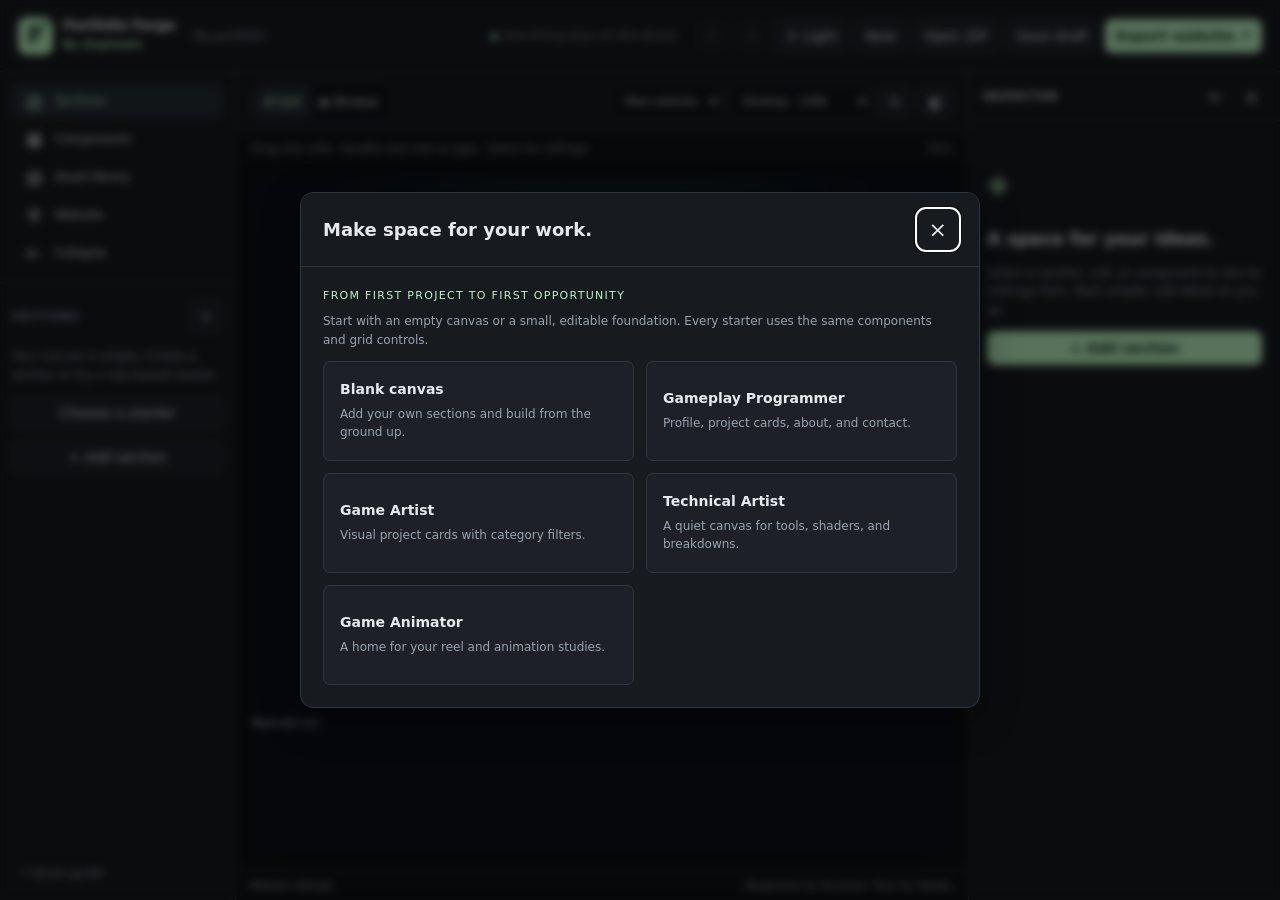
<file: index.html>
<!doctype html>
<html lang="en"><head><meta charset="utf-8"><meta name="viewport" content="width=device-width, initial-scale=1"><title>Portfolio Forge · By Gopinath</title><link rel="stylesheet" href="editor.css"></head>
<body data-theme="dark">
<header class="app-header"><a class="brand" href="#" aria-label="Portfolio Forge"><span class="brand-icon">F<span>↗</span></span><span>Portfolio Forge<small>By Gopinath</small></span></a><span class="document-name" id="document-name">Untitled portfolio</span><span class="save-status" id="save-status">Everything stays on this device</span><div class="header-actions"><button id="undo" title="Undo (Ctrl+Z)" aria-label="Undo">↶</button><button id="redo" title="Redo (Ctrl+Y)" aria-label="Redo">↷</button><button id="theme" title="Switch theme">☀ Light</button><button id="new">New</button><button id="import">Open ZIP</button><button id="save">Save draft</button><button class="primary" id="export">Export website ↗</button></div></header>
<div class="workspace"><aside class="sidebar" id="sidebar"><div class="rail"><button class="active" data-tab="sections" title="Sections"><span>▤</span><b>Sections</b></button><button data-tab="components" title="Components"><span>▦</span><b>Components</b></button><button data-tab="assets" title="Asset library"><span>▧</span><b>Asset library</b></button><button data-tab="settings" title="Website settings"><span>⚙</span><b>Website</b></button><button id="collapse-sidebar" title="Collapse sidebar"><span>⇤</span><b>Collapse</b></button></div><div id="sidebar-content"></div><button class="guide-button" id="guide">? Quick guide</button></aside>
<main class="editor-main"><div class="preview-controls"><div class="segmented"><button id="edit-mode" class="active">✥ Edit</button><button id="browse-mode">▶ Browse</button></div><select id="page-picker" aria-label="Preview page"></select><select id="device" aria-label="Preview device"><option value="1280">Desktop · 1280</option><option value="768">Tablet · 768</option><option value="390">Mobile · 390</option><option value="320">Small mobile · 320</option></select><button id="refresh" title="Refresh preview">↻</button><button id="toggle-inspector" title="Toggle inspector">◧</button></div><div class="preview-caption"><span id="mode-caption">Drag a component into a cell, or select a cell and click a component.</span><span id="zoom-label">100%</span></div><div class="preview-viewport" id="preview-viewport"><div id="frame-wrap"><iframe id="preview" title="Your portfolio preview" sandbox="allow-scripts allow-same-origin allow-forms allow-popups allow-popups-to-escape-sandbox allow-downloads allow-modals"></iframe></div><div id="floating-toolbar" hidden></div></div><footer class="editor-status"><span id="selection-label">Start with a section</span><span>Responsive by structure. Yours by design.</span></footer></main>
<aside class="inspector" id="inspector"><div class="inspector-top"><strong>INSPECTOR</strong><button id="inspector-back" title="Back to section">←</button><button id="inspector-close" title="Hide inspector">×</button></div><div id="inspector-content"></div></aside></div>
<div id="toast" role="status" hidden></div><dialog id="modal"><div class="modal-heading"><h2 id="modal-title"></h2><button id="modal-close" aria-label="Close dialog">×</button></div><div id="modal-content"></div></dialog><input id="import-file" type="file" accept=".zip" hidden>
<script src="vendor/jszip.min.js"></script><script src="model.js"></script><script src="runtime.js"></script><script src="resources.js"></script><script src="app.js"></script></body></html>
</file>
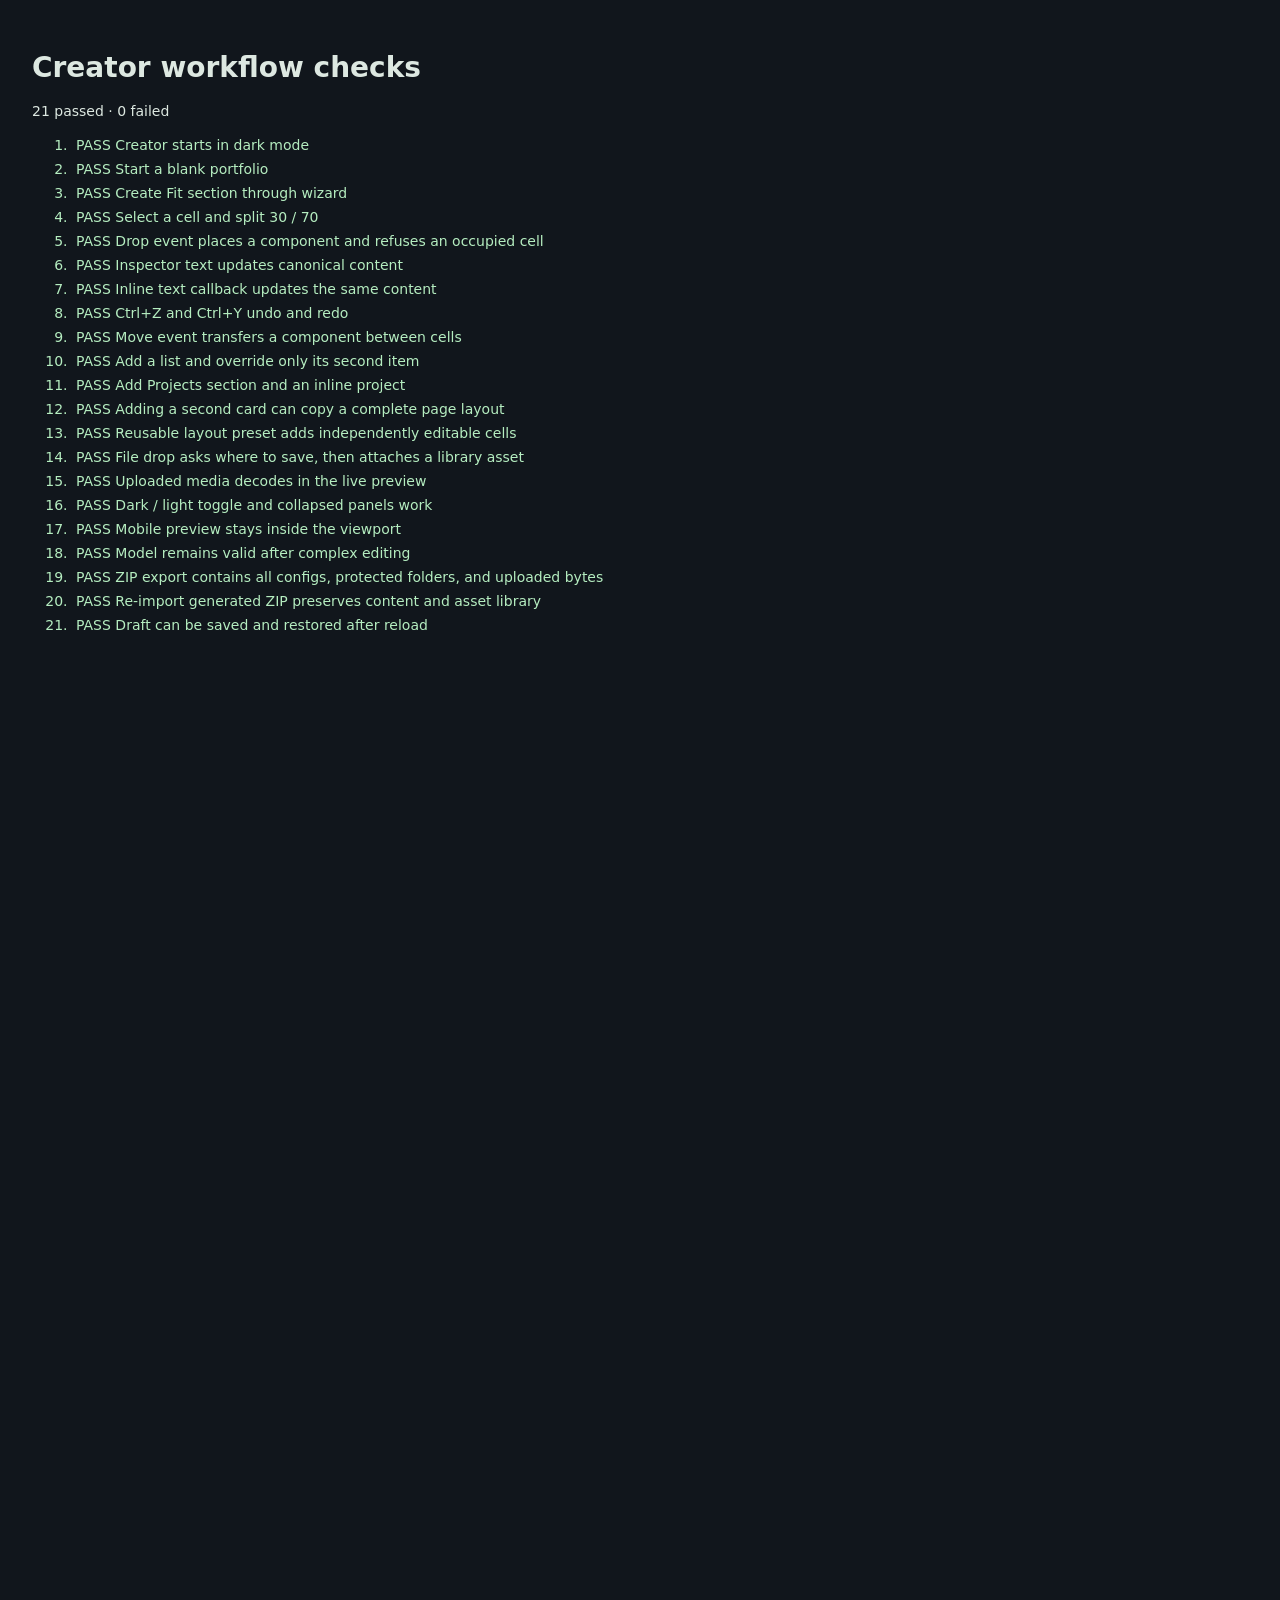
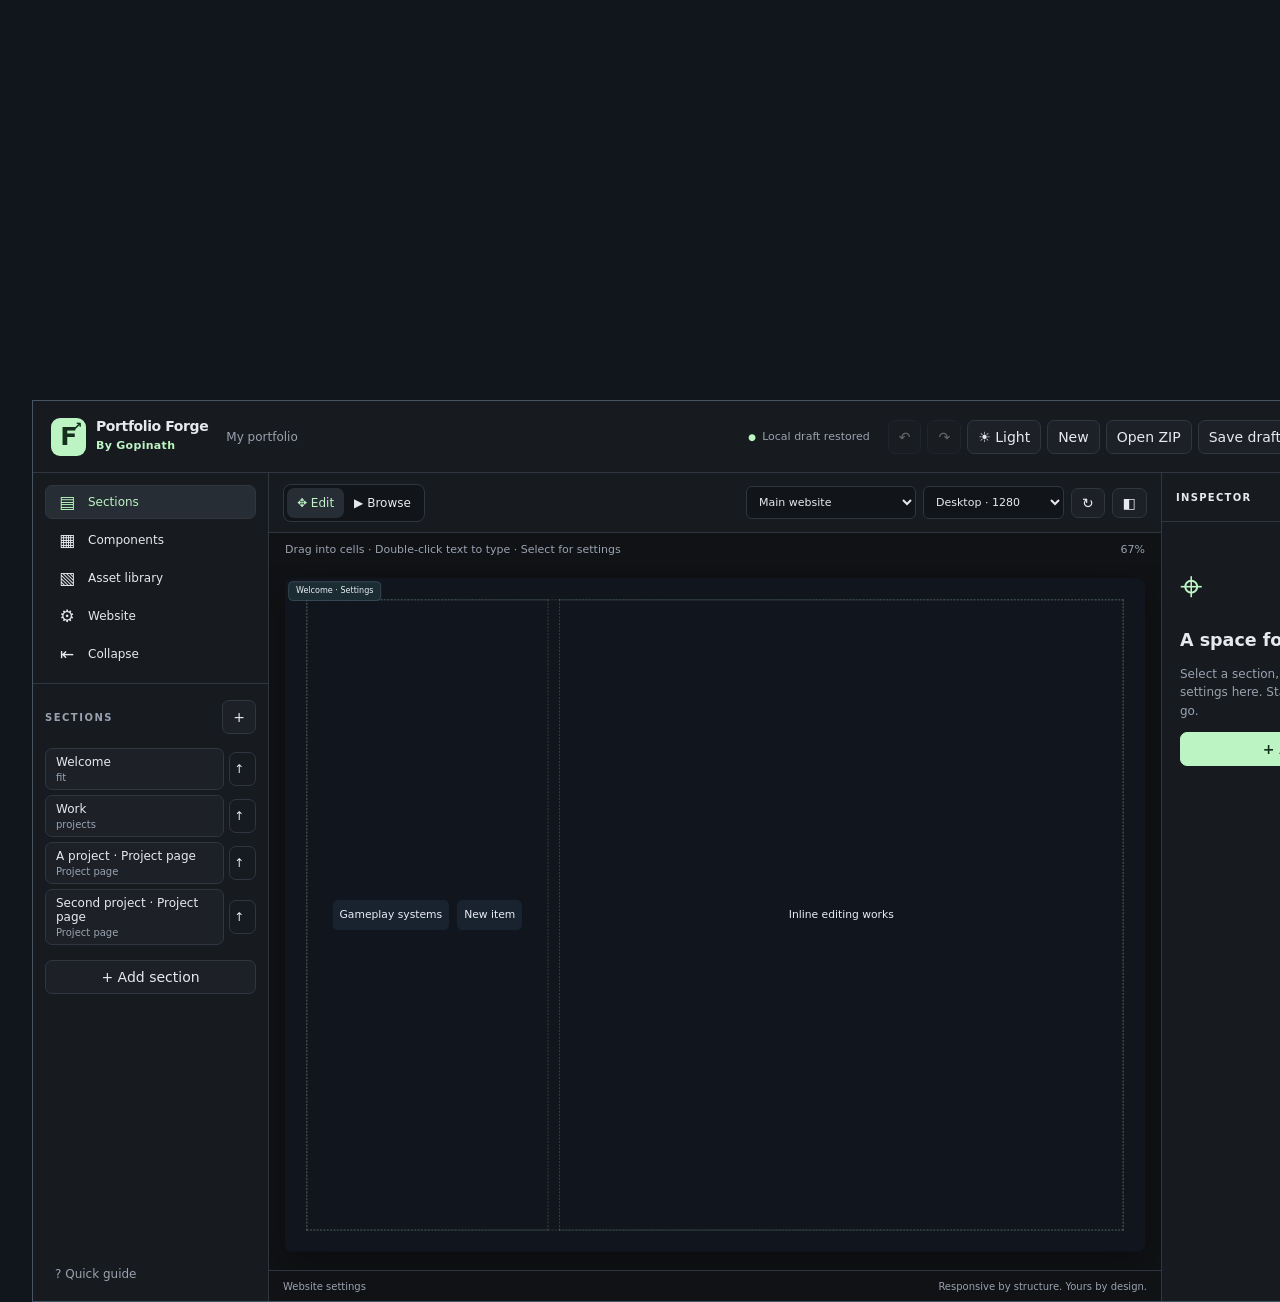
<file: verification/editor-harness.html>
<!doctype html><html><head><meta charset="utf-8"><title>Creator workflow checks</title><style>body{font:14px system-ui;background:#11161c;color:#dde8e1;padding:24px}.pass{color:#b5edc0}.fail{color:#ffb0b0}li{padding:4px}iframe{display:block;width:1440px;height:900px;border:1px solid #456}#frames{position:absolute;top:2000px}</style></head><body><h1>Creator workflow checks</h1><p id="status">Running…</p><ol id="results"></ol><div id="frames"></div><script src="editor-harness.js"></script></body></html>
</file>
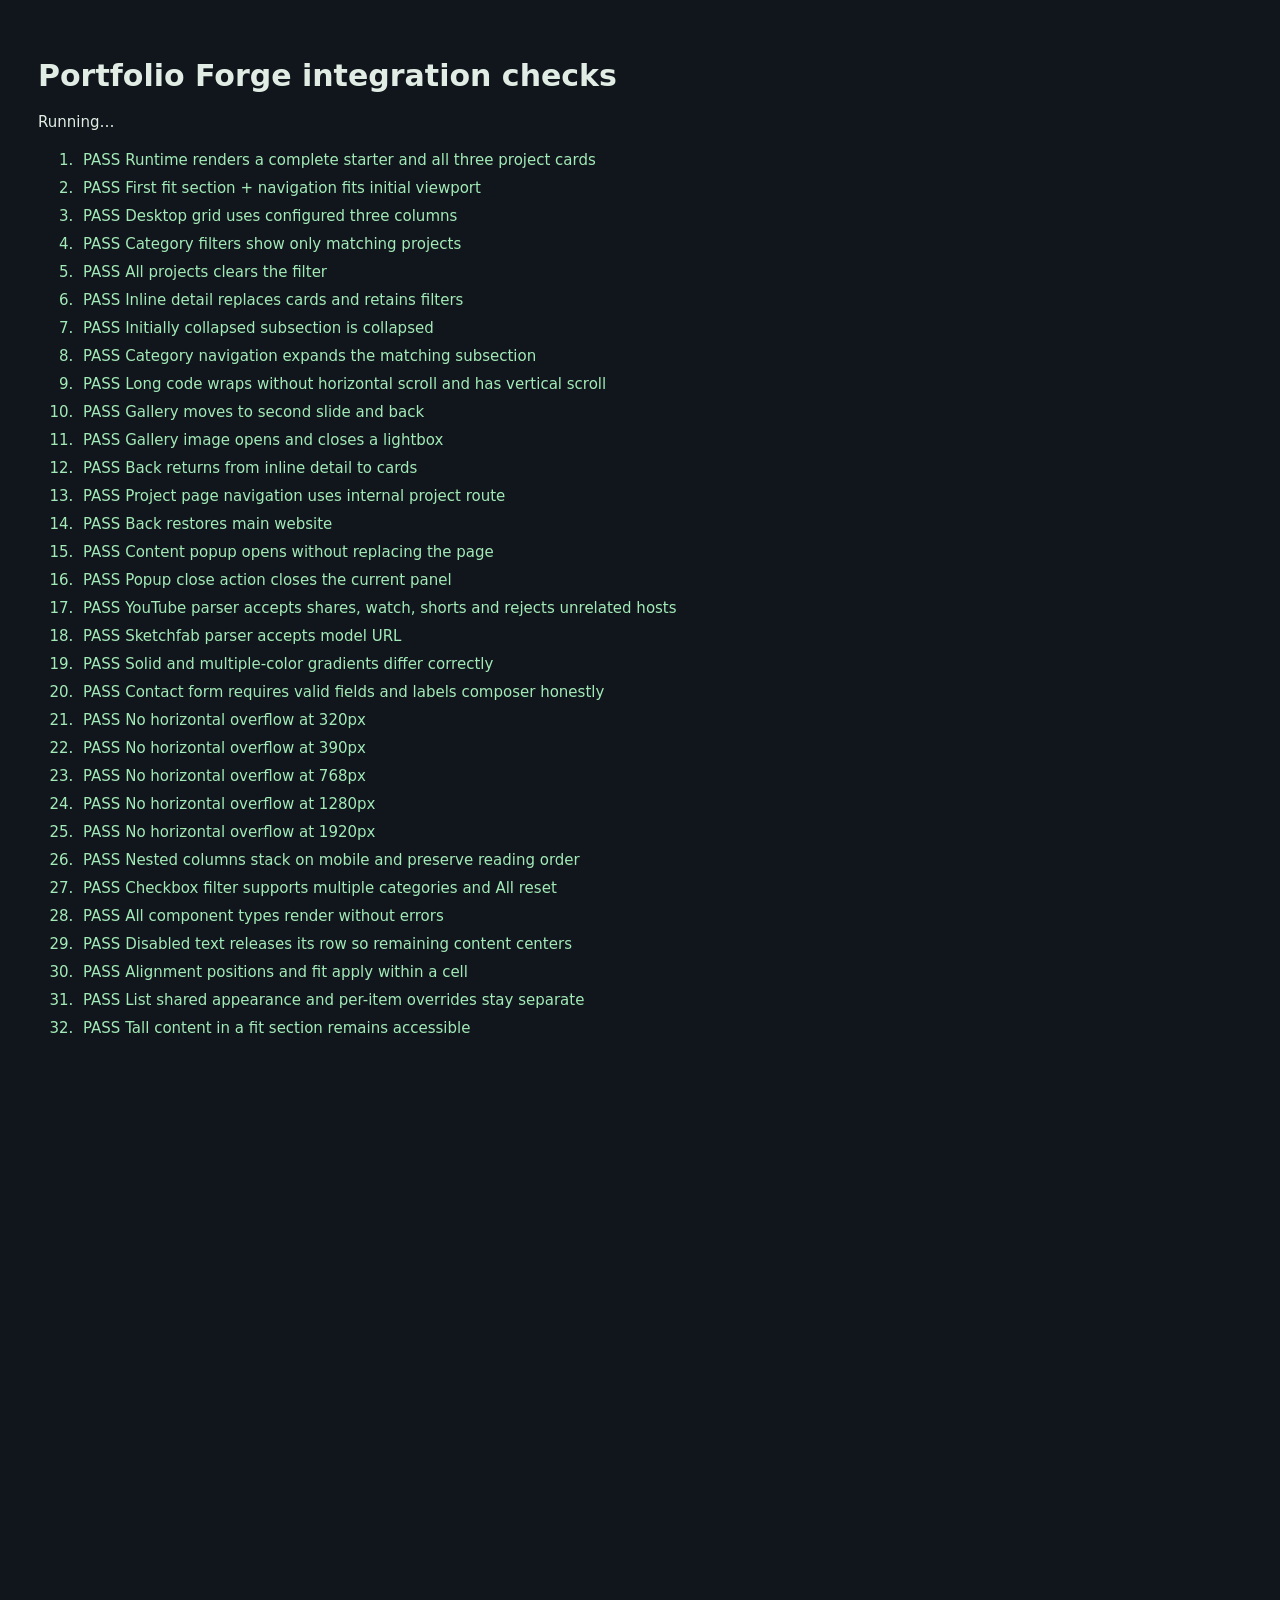
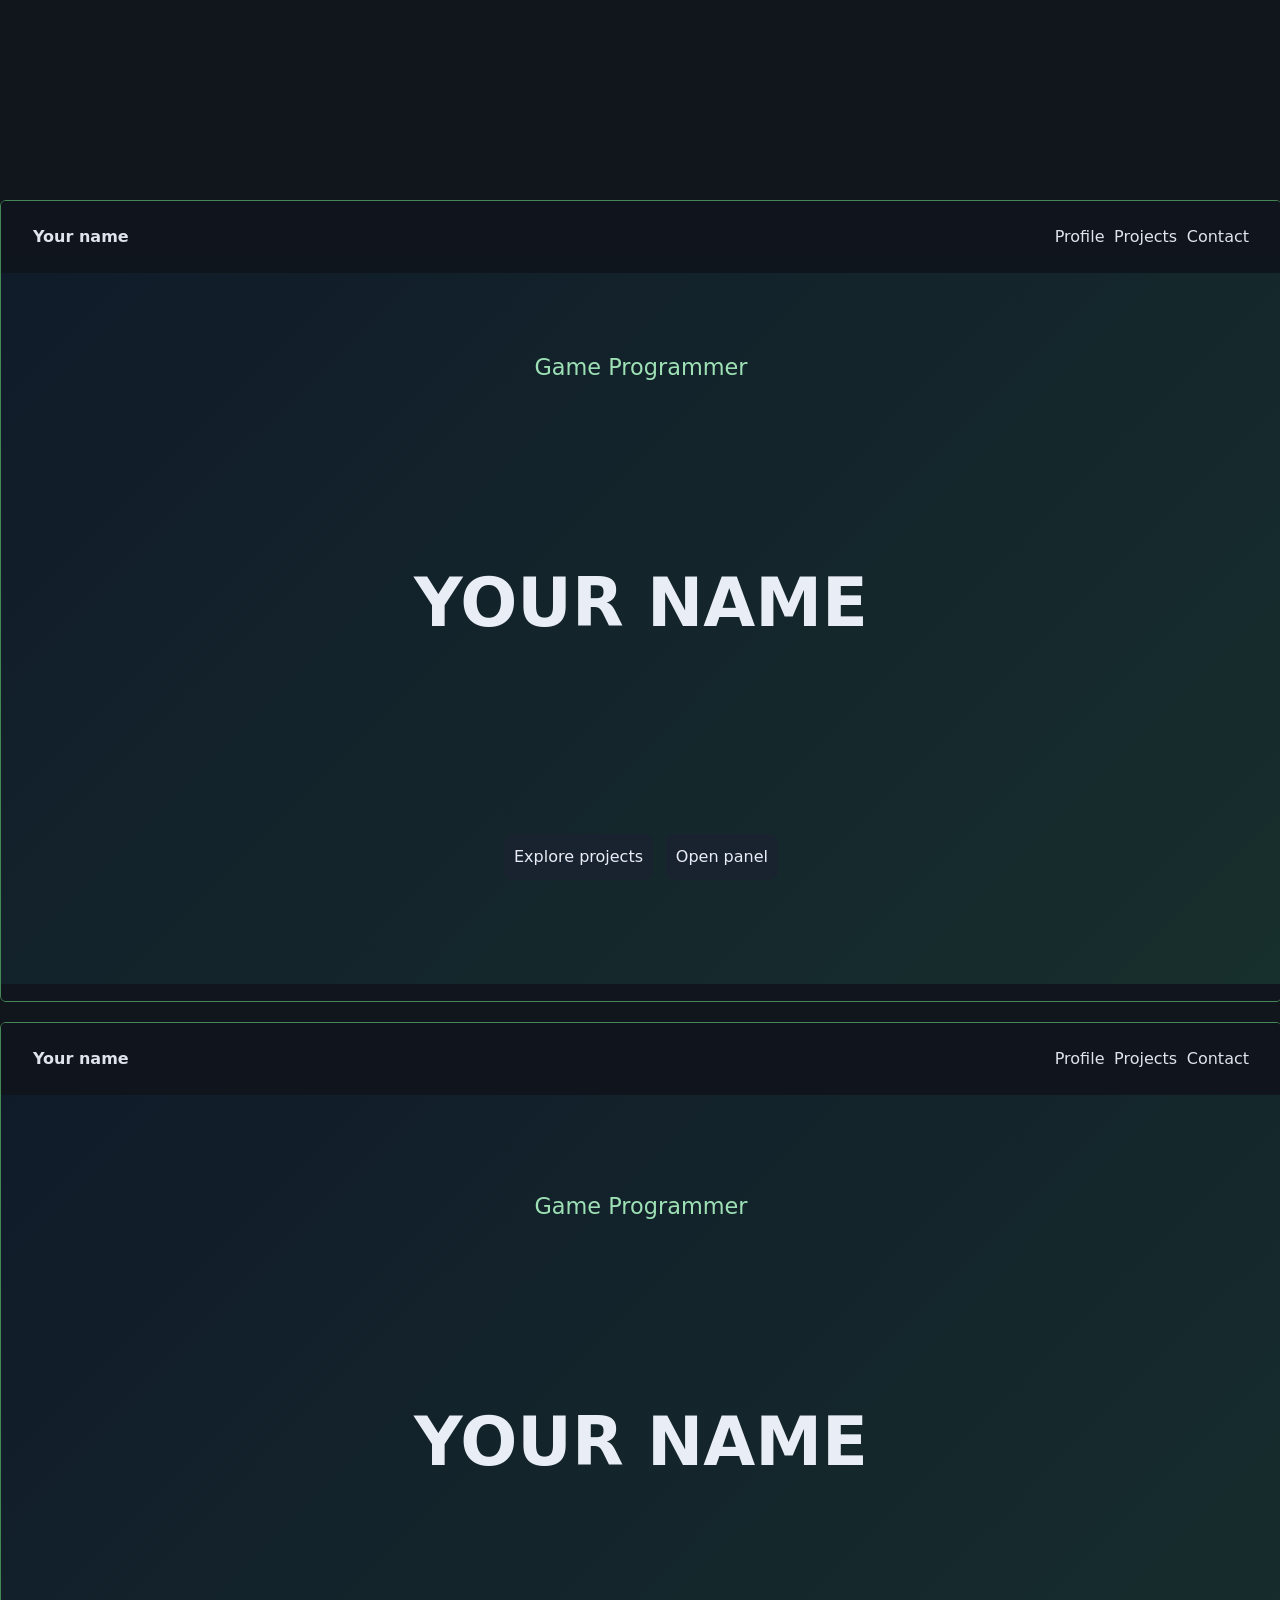
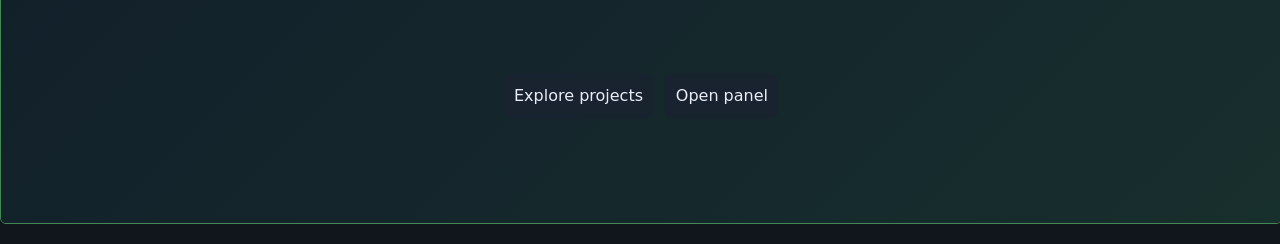
<file: verification/harness.html>
<!doctype html><html><head><meta charset="utf-8"><title>Portfolio Forge integration checks</title><style>body{font:15px system-ui;background:#11161c;color:#e1ede4;padding:30px}li{padding:5px}.pass{color:#a2eab7}.fail{color:#ff9d9d}iframe{display:block;border:1px solid #485;border-radius:6px;margin-bottom:20px}.fixtures{position:absolute;left:0;top:1800px}button{padding:12px}</style></head><body><h1>Portfolio Forge integration checks</h1><p id="status">Running…</p><ol id="results"></ol><div class="fixtures" id="fixtures"></div><script src="../model.js"></script><script src="../runtime.js"></script><script src="../resources.js"></script><script src="harness.js"></script></body></html>
</file>
<file: editor.css>
@charset "UTF-8";
:root{color-scheme:dark;--bg:#101215;--panel:#171a1e;--panel2:#1d2127;--field:#111419;--line:#303640;--text:#e7e9ed;--muted:#99a2b0;--accent:#bcf4c3;--accentInk:#14301d;--hover:#262d34;--danger:#ffacb0;--shadow:0 12px 40px #0005;font-family:Inter,ui-sans-serif,system-ui,-apple-system,"Segoe UI",sans-serif;font-size:14px}
*{box-sizing:border-box}body{margin:0;background:var(--bg);color:var(--text);height:100dvh;overflow:hidden}body[data-theme=light]{color-scheme:light;--bg:#e9ecef;--panel:#fff;--panel2:#f4f6f8;--field:#fff;--line:#d8dde3;--text:#18212c;--muted:#596575;--accent:#275d3a;--accentInk:#fff;--hover:#edf2f2;--danger:#b62739;--shadow:0 12px 40px #17314b1c}
button,input,select,textarea{font:inherit}button,a,input,select,textarea{outline-offset:3px}button{cursor:pointer;color:var(--text);background:var(--panel2);border:1px solid var(--line);border-radius:7px;min-height:34px;padding:6px 10px;transition:background .12s}button:hover{background:var(--hover);border-color:var(--muted)}button:disabled{opacity:.38;cursor:not-allowed}.primary{background:var(--accent);border-color:var(--accent);color:var(--accentInk);font-weight:700}.primary:hover{filter:brightness(.93);background:var(--accent)}.danger{color:var(--danger)}.ghost{background:transparent}.wide{width:100%}a{color:var(--accent)}input,select,textarea{min-width:0;max-width:100%;border:1px solid var(--line);border-radius:6px;padding:8px;background:var(--field);color:var(--text)}input[type=number]{width:100%}textarea{resize:vertical;width:100%;min-height:76px;line-height:1.5}input[type=checkbox]{accent-color:var(--accent);width:17px;height:17px}input[type=color]{width:36px;min-width:36px;padding:3px;height:34px}label{min-width:0}h1,h2,h3,h4,p{margin-top:0}h2{font-size:1.25rem}h3{font-size:1rem}small,.help{font-size:12px;color:var(--muted);line-height:1.55}.help{margin:8px 0 12px}.muted{color:var(--muted)}.row{display:flex;gap:8px;align-items:center}.row>*{min-width:0}.row .grow{flex:1}.stack{display:grid;gap:10px}.button-row{display:flex;gap:7px;flex-wrap:wrap;margin-top:10px}.button-row button{flex:1}.pill{display:inline-block;padding:4px 7px;border:1px solid var(--line);border-radius:20px;font-size:11px;color:var(--muted)}
.app-header{height:72px;padding:12px 18px;display:flex;align-items:center;gap:18px;background:var(--panel);border-bottom:1px solid var(--line)}.brand{display:flex;gap:10px;text-decoration:none;color:var(--text);font-weight:700;white-space:nowrap;letter-spacing:-.4px}.brand small{display:block;color:var(--accent);font-size:11px;letter-spacing:.3px;margin-top:3px}.brand-icon{width:35px;height:38px;display:grid;place-items:center;background:var(--accent);color:var(--accentInk);border-radius:9px;font-size:25px;position:relative}.brand-icon span{font-size:13px;position:absolute;right:4px;top:1px}.document-name{font-size:12px;color:var(--muted);overflow:hidden;text-overflow:ellipsis;white-space:nowrap;max-width:200px}.save-status{margin-left:auto;color:var(--muted);font-size:11px;white-space:nowrap}.save-status::before{content:'●';color:var(--accent);font-size:9px;padding-right:6px}.header-actions{display:flex;gap:6px;flex-shrink:0}.workspace{height:calc(100dvh - 72px);display:grid;grid-template-columns:236px minmax(240px,1fr) 312px;overflow:hidden}.sidebar{background:var(--panel);border-right:1px solid var(--line);display:flex;flex-direction:column;overflow:hidden}.rail{padding:12px;display:grid;gap:4px;border-bottom:1px solid var(--line)}.rail button{text-align:left;display:flex;align-items:center;gap:10px;background:transparent;border-color:transparent}.rail b{font-weight:500;font-size:12px}.rail span{font-size:17px;width:22px;text-align:center}.rail .active{background:var(--hover);color:var(--accent);border-color:var(--line)}#collapse-sidebar{min-height:25px;font-size:11px}#sidebar-content{flex:1;overflow:auto;padding:16px 12px}.sidebar-heading{display:flex;align-items:center;justify-content:space-between;margin-bottom:14px}.eyebrow{font-size:10px;font-weight:700;letter-spacing:1.5px;color:var(--muted);text-transform:uppercase}.guide-button{margin:10px 12px;background:transparent;border:0;text-align:left;font-size:12px;color:var(--muted)}.section-item{display:flex;gap:5px;align-items:center;margin-bottom:5px}.section-item>button{flex:1;text-align:left;overflow:hidden;text-overflow:ellipsis;font-size:12px}.section-item .minor{flex:0;font-size:12px;min-width:27px;padding:4px;background:transparent}.section-item .selected{border-color:var(--accent);color:var(--accent)}.section-type{display:block;color:var(--muted);font-size:10px;font-weight:400;margin-top:3px}.block-item{margin-left:12px}.block-item button{font-size:11px}.palette{display:grid;grid-template-columns:1fr 1fr;gap:8px}.palette button{display:grid;gap:8px;justify-items:start;padding:13px 11px;text-align:left;font-size:11px;min-height:75px}.palette button span{font-size:22px;color:var(--accent)}.palette button[draggable]{cursor:grab}.asset-entry{border:1px solid var(--line);border-radius:7px;padding:8px;display:flex;align-items:center;gap:10px;overflow:hidden}.asset-entry img{height:46px;width:52px;object-fit:contain;background:var(--field);border-radius:4px}.asset-entry .asset-name{flex:1;overflow-wrap:anywhere;font-size:12px}.asset-entry small{display:block;font-size:10px}
.editor-main{min-width:0;min-height:0;display:flex;flex-direction:column;overflow:hidden}.preview-controls{min-height:60px;display:flex;align-items:center;gap:7px;padding:10px 14px;border-bottom:1px solid var(--line);background:var(--panel);flex-wrap:wrap}.segmented{display:flex;padding:3px;background:var(--field);border:1px solid var(--line);border-radius:8px;margin-right:auto}.segmented button{border:0;background:transparent;font-size:12px}.segmented .active{background:var(--hover);color:var(--accent)}.preview-controls select{font-size:11px;max-width:170px}.preview-controls button{min-height:30px}.preview-caption{padding:10px 16px;color:var(--muted);font-size:11px;display:flex;justify-content:space-between;gap:12px;flex-shrink:0}.preview-viewport{flex:1;min-height:0;overflow:hidden;position:relative;display:grid;place-items:start center;padding:12px 16px 18px;background:radial-gradient(var(--line) .7px,transparent .7px);background-size:12px 12px}#frame-wrap{overflow:hidden;box-shadow:var(--shadow);border-radius:8px;position:relative;flex:none;background:#0c111a}#preview{border:0;display:block;transform-origin:top left;background:#0c111a}.editor-status{height:31px;display:flex;justify-content:space-between;gap:8px;align-items:center;font-size:10px;color:var(--muted);padding:0 14px;border-top:1px solid var(--line);flex-shrink:0}#floating-toolbar{position:absolute;z-index:10;max-width:calc(100% - 28px);padding:5px;background:var(--panel);box-shadow:var(--shadow);border:1px solid var(--line);border-radius:9px;display:flex;gap:5px;overflow:auto;white-space:nowrap}#floating-toolbar[hidden]{display:none}#floating-toolbar input[type=number]{width:65px}#floating-toolbar select{max-width:140px;font-size:12px}#floating-toolbar button{min-width:32px}#floating-toolbar input,#floating-toolbar select{height:32px;padding:4px}
.inspector{background:var(--panel);border-left:1px solid var(--line);min-height:0;display:flex;flex-direction:column}.inspector-top{display:flex;gap:6px;align-items:center;height:49px;border-bottom:1px solid var(--line);padding:10px 14px}.inspector-top strong{font-size:10px;letter-spacing:1.3px;margin-right:auto}.inspector-top button{border:0;background:transparent;font-size:18px;min-height:28px;padding:2px 7px}#inspector-content{padding:16px 13px 28px;overflow:auto;flex:1}.inspector-title{margin-bottom:16px}.inspector-title h2{margin:0 0 6px}.component-group{border:1px solid var(--line);border-radius:8px;margin:11px 0;background:var(--panel2);overflow:hidden}.component-group>summary{padding:11px 10px;font-size:12px;font-weight:600;cursor:pointer;user-select:none}.component-group>summary::marker{color:var(--muted)}.group-body{padding:4px 10px 12px;display:grid;gap:11px}.field{display:grid;gap:5px}.field>span,.field-title{font-size:11px;color:var(--muted)}.field input,.field select,.field textarea{width:100%;font-size:12px}.field.inline{display:flex;justify-content:space-between;align-items:center}.field.inline input{width:17px}.field-color{display:flex;gap:6px}.field-color input[type=text]{min-width:0;width:100%}.field-color input[type=color]{width:36px}.array-item{border:1px solid var(--line);border-radius:6px;padding:9px;background:var(--field);margin-bottom:8px}.array-heading{display:flex;align-items:center;gap:4px;margin-bottom:10px}.array-heading strong{font-size:11px;flex:1;overflow:hidden}.array-heading button{font-size:11px;min-height:25px;padding:2px 6px}.color-list{display:grid;gap:5px}.asset-field{display:flex;gap:5px}.asset-field input{min-width:0}.asset-field button{font-size:11px}.empty-inspector{padding:25px 5px}.empty-inspector .empty-symbol{font-size:40px;color:var(--accent);margin-bottom:20px}.tree-cell{display:flex;gap:4px;margin:4px 0}.tree-cell button{flex:1;text-align:left;font-size:11px}.grid-preview{display:grid;gap:4px;border:1px dashed var(--line);padding:6px;border-radius:5px}.grid-preview button{min-width:0;font-size:10px;padding:5px}.note{background:var(--hover);border-radius:7px;padding:11px;font-size:12px;color:var(--muted);line-height:1.6}.selection-badge{border-left:3px solid var(--accent);padding:5px 9px;font-size:12px;margin-bottom:15px}
body.sidebar-collapsed .workspace{grid-template-columns:64px minmax(240px,1fr) 312px}body.sidebar-collapsed .rail{padding:12px 7px}body.sidebar-collapsed .rail button{padding:6px;justify-content:center}body.sidebar-collapsed .rail b,body.sidebar-collapsed #sidebar-content,body.sidebar-collapsed .guide-button{display:none}body.inspector-hidden .workspace{grid-template-columns:236px minmax(240px,1fr)}body.inspector-hidden .inspector{display:none}body.inspector-hidden.sidebar-collapsed .workspace{grid-template-columns:64px minmax(240px,1fr)}
dialog{background:var(--panel);color:var(--text);border:1px solid var(--line);border-radius:13px;box-shadow:var(--shadow);width:min(680px,calc(100vw - 28px));max-height:calc(100dvh - 40px);padding:0}dialog::backdrop{background:#0008;backdrop-filter:blur(4px)}.modal-heading{position:sticky;top:0;background:var(--panel);z-index:1;padding:18px 22px;border-bottom:1px solid var(--line);display:flex;align-items:center;gap:12px}.modal-heading h2{margin:0;flex:1;font-size:18px}.modal-heading button{background:transparent;border:0;font-size:22px}#modal-content{padding:22px}.choice-grid{display:grid;grid-template-columns:1fr 1fr;gap:12px}.choice-grid button{text-align:left;padding:16px;min-height:100px}.choice-grid button strong{display:block;margin-bottom:8px}.choice-grid button small{display:block}.choice-grid button.selected{border-color:var(--accent);background:var(--hover)}.form-grid{display:grid;grid-template-columns:1fr 1fr;gap:14px}.form-grid .full{grid-column:1/-1}.progress{padding:35px;text-align:center}.spinner{height:25px;width:25px;border:2px solid var(--line);border-top-color:var(--accent);border-radius:50%;animation:spin .7s linear infinite;margin:0 auto 20px}@keyframes spin{to{transform:rotate(360deg)}}#toast{position:fixed;bottom:42px;left:50%;transform:translateX(-50%);z-index:100;background:var(--accent);color:var(--accentInk);border-radius:8px;padding:12px 19px;box-shadow:var(--shadow);max-width:min(600px,90vw);font-size:13px}#toast.error{background:var(--danger);color:#2a1318}.guide-list{padding-left:20px;color:var(--muted);line-height:1.75}.guide-list strong{color:var(--text)}.code-editor{font-family:ui-monospace,monospace!important;min-height:200px;font-size:12px!important;tab-size:2}.asset-grid{display:grid;gap:8px;max-height:350px;overflow:auto}.list-choice{display:flex;gap:7px;align-items:center;flex-wrap:wrap}.list-choice label{display:flex;gap:5px;align-items:center;font-size:12px}.welcome-tag{font-size:11px;letter-spacing:1.3px;color:var(--accent);text-transform:uppercase;margin-bottom:10px}
@media(max-width:1150px){.document-name,.save-status{display:none}.app-header{justify-content:space-between;gap:10px}.workspace{grid-template-columns:200px minmax(200px,1fr) 280px}body.sidebar-collapsed .workspace{grid-template-columns:60px minmax(200px,1fr) 280px}.preview-controls{padding:8px}.preview-controls select{max-width:128px}.editor-status span:last-child{display:none}}
@media(max-width:850px){.app-header{height:auto;min-height:72px;flex-wrap:wrap;padding:9px 12px}.header-actions{gap:3px}.header-actions button{font-size:11px;padding:6px}.workspace{height:calc(100dvh - 100px);grid-template-columns:60px minmax(160px,1fr) 260px}.rail{padding:10px 6px}.rail b,#sidebar-content,.guide-button{display:none}.rail button{padding:6px;justify-content:center}.workspace .inspector{width:260px}body.inspector-hidden .workspace{grid-template-columns:60px minmax(160px,1fr)}.preview-caption{font-size:10px}.brand{font-size:13px}.preview-controls{gap:4px}.segmented{width:100%;margin-right:0;justify-content:center}}
@media(max-width:600px){.workspace{grid-template-columns:50px minmax(100px,1fr)}.inspector{position:fixed;right:0;top:110px;bottom:0;z-index:20;box-shadow:var(--shadow);max-width:90vw}.preview-controls select{max-width:100px}.form-grid,.choice-grid{grid-template-columns:1fr}.app-header{min-height:110px}.workspace{height:calc(100dvh - 110px)}.brand-icon{display:none}.header-actions{flex-wrap:wrap}.header-actions #save{display:none}body.sidebar-collapsed .workspace{grid-template-columns:50px minmax(100px,1fr)}.preview-viewport{padding:8px}.editor-status{font-size:9px}}
.workspace { height: calc(100dvh - var(--app-header-height,72px)); }
@media(max-width:600px){.inspector{top:var(--app-header-height,110px)}}
</file>
